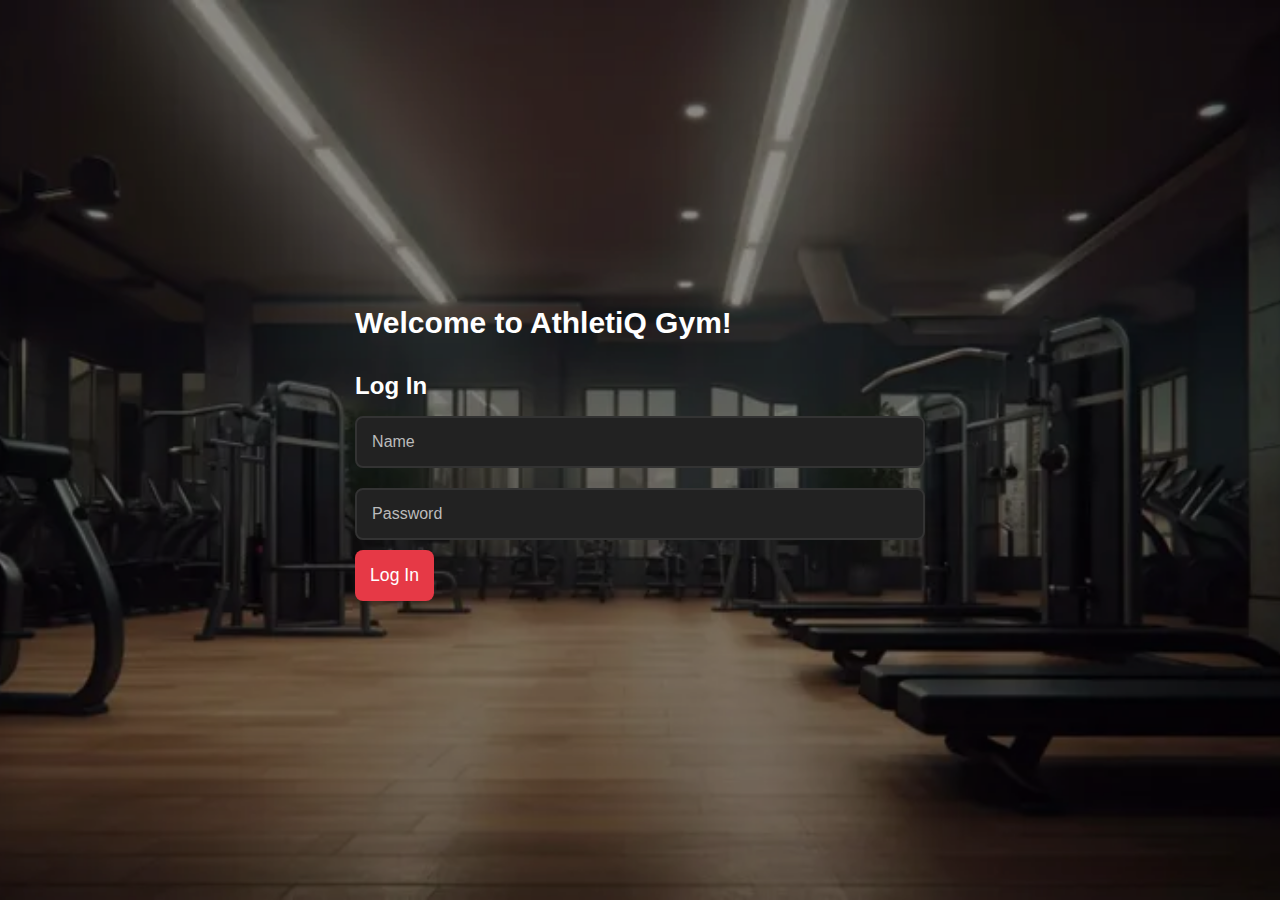
<file: index.html>
<html>
<head>
<meta charset="UTF-8">
<meta name="viewport" content="width=device-width, initial-scale=1.0">
<title>Log In</title>
<link rel = "stylesheet" href = "login.css">
</head>

<body>
    <img src = "gym-bg.jpg" alt = "gym-bg" class = "backgroundP">
    <div class = "containerr">
        <h1>Welcome to AthletiQ Gym!</h1>

        <div class = "form-box">
            <h2>Log In</h2>
            <form id = "loginForm">
                <input type = "text" id = "name" placeholder = "Name" required>
                <input type = "password" id = "passW" placeholder= "Password" required>
                <button type = "button" onclick = "login()">Log In</button>
            </form>
        </div>
    </div>


    <script src ="script.js"></script>
</body>

</html>
</file>
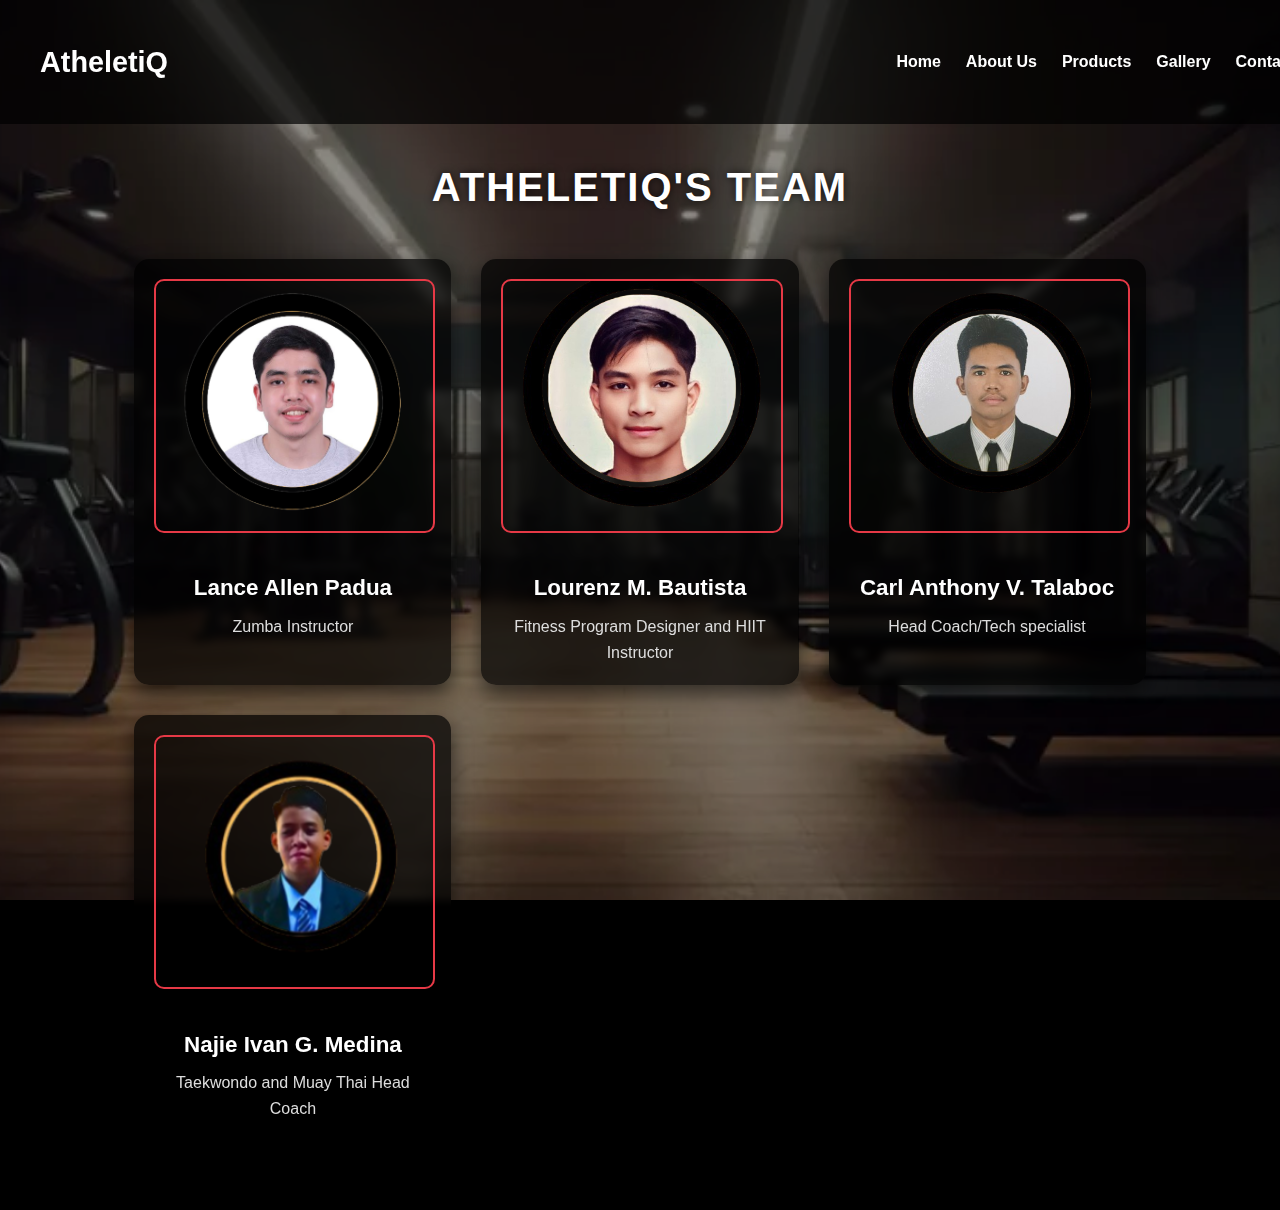
<file: aboutUs.html>
<html>
<head>
<meta charset="UTF-8">
<meta name="viewport" content="width=device-width, initial-scale=1.0">
<title>Home</title>
<link rel = "stylesheet" href = "aboutStyle.css">
</head>


<body>
	<header>
		<h2 class = "bName">AtheletiQ</h2>
		<ul class = "navMenu">
			<li class = "navItem">
				<a href = "home.html" class = "navLink">Home</a>
			</li>
			<li class = "navItem">
				<a href = "about.html" class = "navLink">About Us</a>
			</li>
			<li class = "navItem">
				<a href = "product.html" class = "navLink">Products</a>
			</li>
			<li class = "navItem">
				<a href = "gallery.html" class = "navLink">Gallery</a>
			</li>
			<li class = "navItem">
				<a href = "contact.html" class = "navLink">Contact Us</a>
			</li>
	</header>
	<img src = "gym-bg.jpg" alt = "gym-bg" class = "backgroundP">
	<section class = "abtUs">
		<h1>AtheletiQ's Team</h1>
		<div class="team-container">
          <div class="member-card">
            <img src="padua.png" alt="Member 1">
            <h3>Lance Allen Padua</h3>
            <p>Zumba Instructor</p>
          </div>
          <div class="member-card">
            <img src="lourenz.png" alt="Member 2">
            <h3>Lourenz M. Bautista</h3>
            <p>Fitness Program Designer and HIIT Instructor</p>
          </div>
          <div class="member-card">
            <img src="talaboc.png" alt="Member 3">
            <h3>Carl Anthony V. Talaboc</h3>
            <p>Head Coach/Tech specialist</p>
          </div>
          <div class="member-card">
            <img src="najie.png" alt="Member 4">
            <h3>Najie Ivan G. Medina</h3>
            <p>Taekwondo and Muay Thai Head Coach</p>
          </div>

	
</body>




</html>
</file>
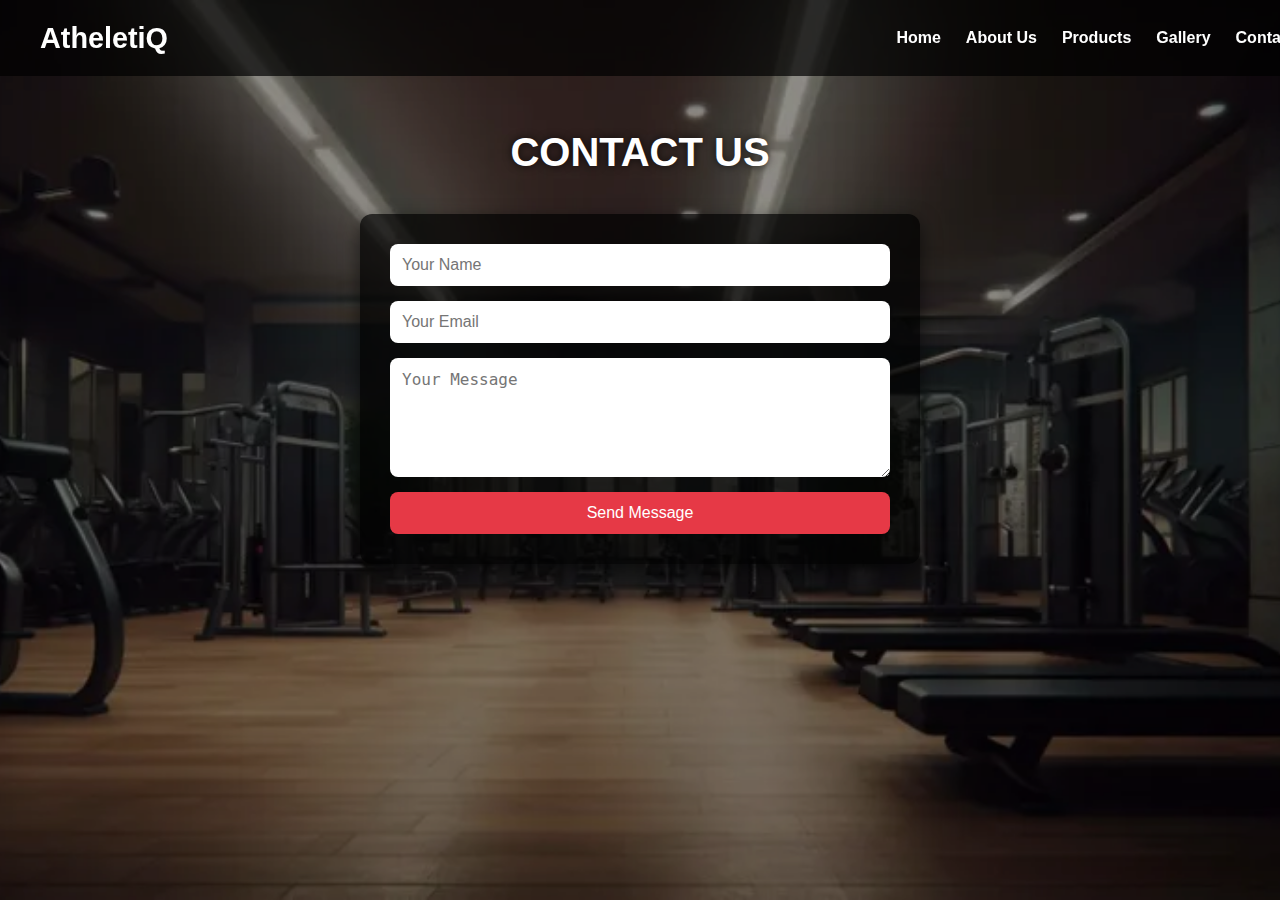
<file: contact.html>
<html>
<head>
<meta charset="UTF-8">
<meta name="viewport" content="width=device-width, initial-scale=1.0">
<title>Home</title>
<link rel = "stylesheet" href = "cStyle.css">
</head>

<body>
	<header>
		<h2 class = "bName">AtheletiQ</h2>
		<ul class = "navMenu">
			<li class = "navItem">
				<a href = "index.html" class = "navLink">Home</a>
			</li>
			<li class = "navItem">
				<a href = "aboutUs.html" class = "navLink">About Us</a>
			</li>
			<li class = "navItem">
				<a href = "product.html" class = "navLink">Products</a>
			</li>
			<li class = "navItem">
				<a href = "gallery.html" class = "navLink">Gallery</a>
			</li>
			<li class = "navItem">
				<a href = "contact.html" class = "navLink">Contact Us</a>
			</li>
	</header>
	<img src = "gym-bg.jpg" alt = "gym-bg" class = "backgroundP">
	<section class="contact">
		<h1>Contact Us</h1>
		<form action="thankyou.html" method="GET" class="contact-form">
		  <input type="text" name="name" placeholder="Your Name" required>
		  <input type="email" name="email" placeholder="Your Email" required>
		  <textarea name="message" placeholder="Your Message" rows="5" required></textarea>
		  <button type="submit">Send Message</button>
		</form>
	 </section>
</body>

</html>
</file>
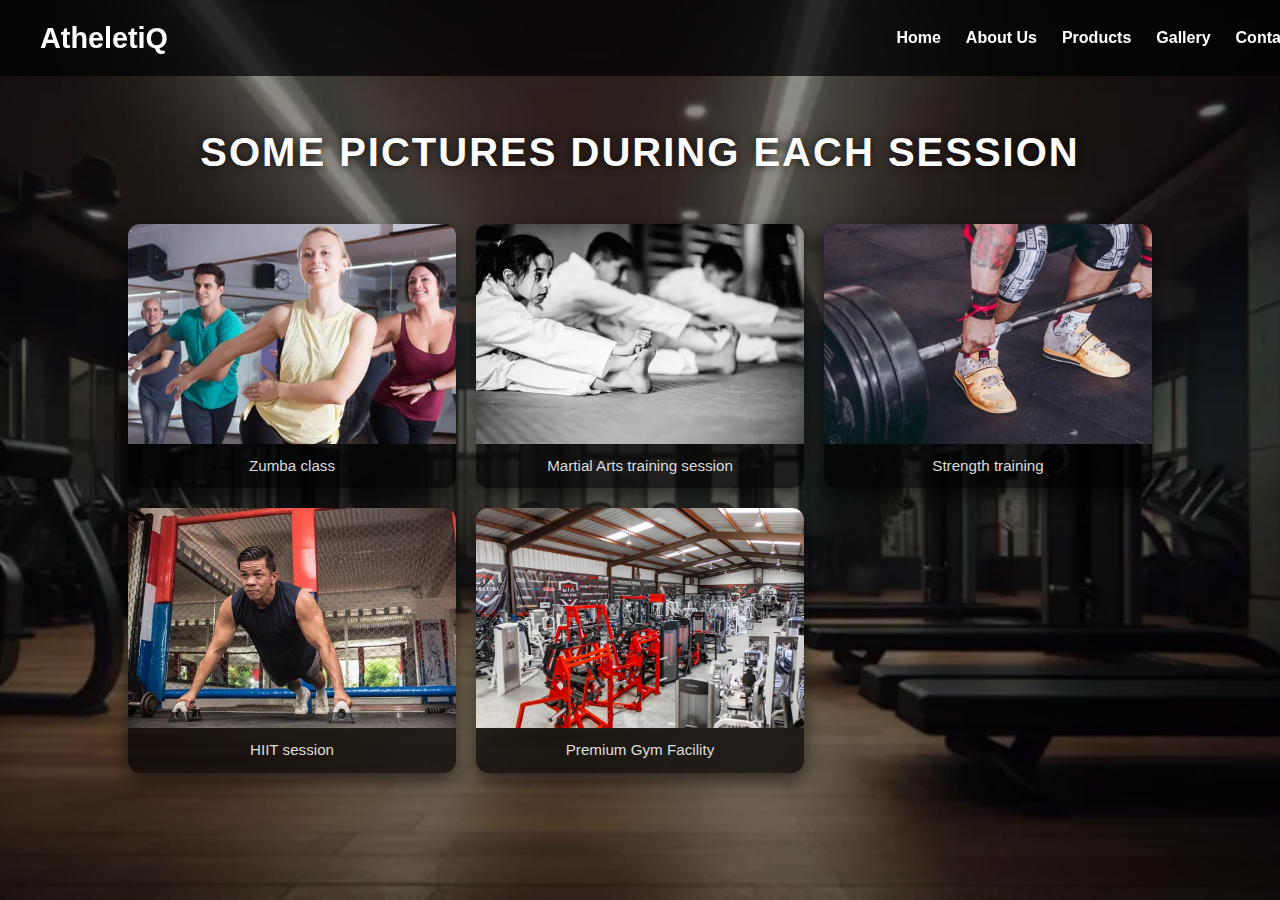
<file: gallery.html>
<html>
<head>
<meta charset="UTF-8">
<meta name="viewport" content="width=device-width, initial-scale=1.0">
<title>Home</title>
<link rel = "stylesheet" href = "gStyle.css">
</head>

<body>
	<header>
		<h2 class = "bName">AtheletiQ</h2>
		<ul class = "navMenu">
			<li class = "navItem">
				<a href = "home.html" class = "navLink">Home</a>
			</li>
			<li class = "navItem">
				<a href = "aboutUs.html" class = "navLink">About Us</a>
			</li>
			<li class = "navItem">
				<a href = "product.html" class = "navLink">Products</a>
			</li>
			<li class = "navItem">
				<a href = "gallery.html" class = "navLink">Gallery</a>
			</li>
			<li class = "navItem">
				<a href = "contact.html" class = "navLink">Contact Us</a>
			</li>
	</header>
	<img src = "gym-bg.jpg" alt = "gym-bg" class = "backgroundP">
	
	<section class="gallery">
	  <h1>Some pictures during each session</h1>
	  <div class="gallery-container">
		<div class="gallery-item">
		  <img src="zumba-class.jpg" alt="Zumba Class">
		  <p>Zumba class</p>
		</div>
		<div class="gallery-item">
		  <img src="martial-arts.jpg" alt="Martial Arts">
		  <p>Martial Arts training session </p>
		</div>
		<div class="gallery-item">
		  <img src="weightlifting.jpg" alt="Weightlifting">
		  <p>Strength training </p>
		</div>
		<div class="gallery-item">
		  <img src="hiit.jpg" alt="HIIT Class">
		  <p>HIIT session</p>
		</div>
		<div class="gallery-item">
		  <img src="gym-equipment.jpg" alt="Gym Equipment">
		  <p>Premium Gym Facility</p>
		</div>
	  </div>
	</section>
	
</body>



</html>
</file>
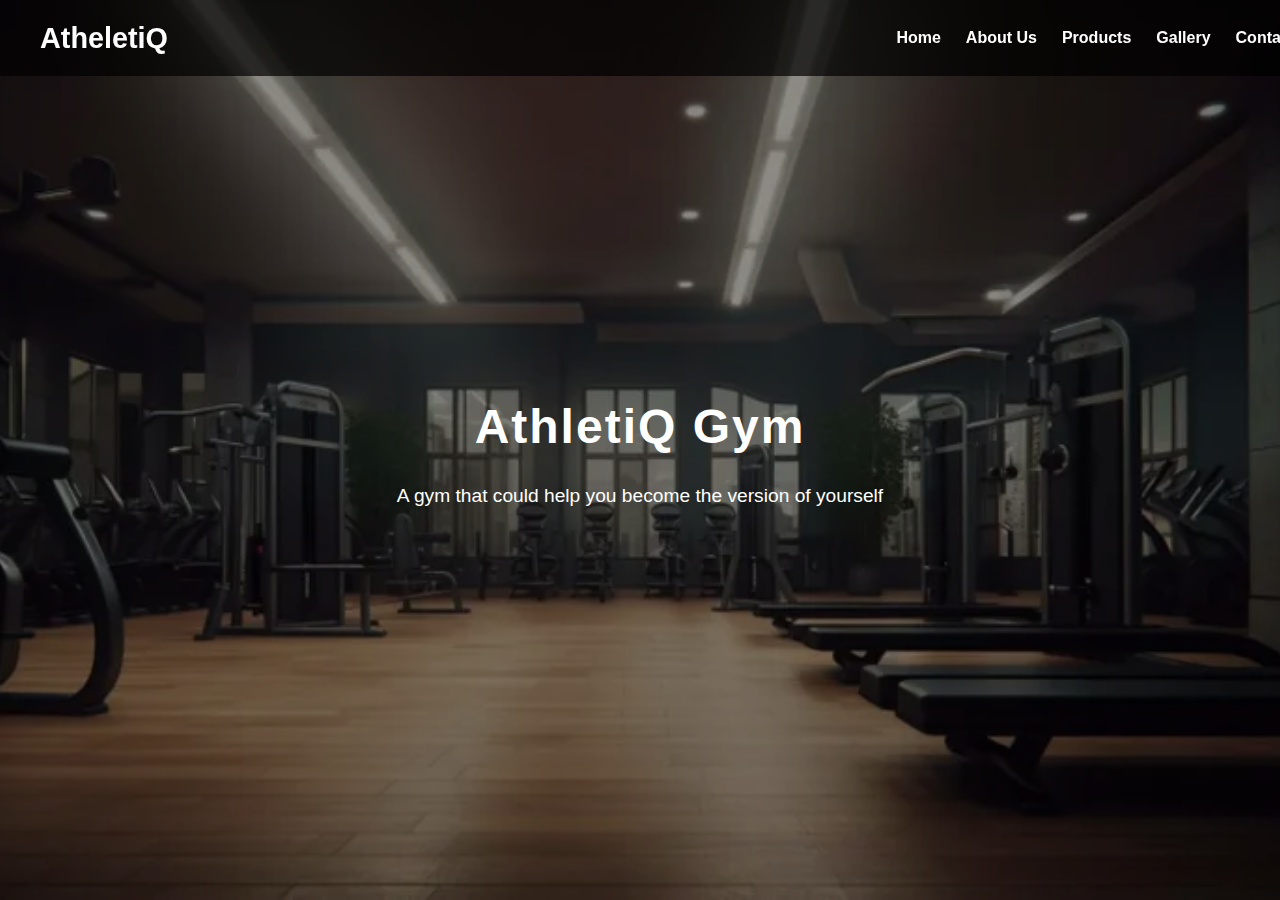
<file: home.html>
<html>
<head>
<meta charset="UTF-8">
<meta name="viewport" content="width=device-width, initial-scale=1.0">
<title>Home</title>
<link rel = "stylesheet" href = "style.css">
</head>

<body>
	<header>
		<h2 class = "bName">AtheletiQ</h2>
		<ul class = "navMenu">
			<li class = "navItem">
				<a href = "home.html" class = "navLink">Home</a>
			</li>
			<li class = "navItem">
				<a href = "aboutUs.html" class = "navLink">About Us</a>
			</li>
			<li class = "navItem">
				<a href = "product.html" class = "navLink">Products</a>
			</li>
			<li class = "navItem">
				<a href = "gallery.html" class = "navLink">Gallery</a>
			</li>
			<li class = "navItem">
				<a href = "contact.html" class = "navLink">Contact Us</a>
			</li>
	</header>
	
	<main class = "body">
		<div class = "hHeader">
		<img src = "gym-bg.jpg" alt = "gym-bg" class = "backgroundP">
		<h1>AthletiQ Gym</h1>
		<p>A gym that could help you become the version of yourself</p>
</body>


</html>
</file>
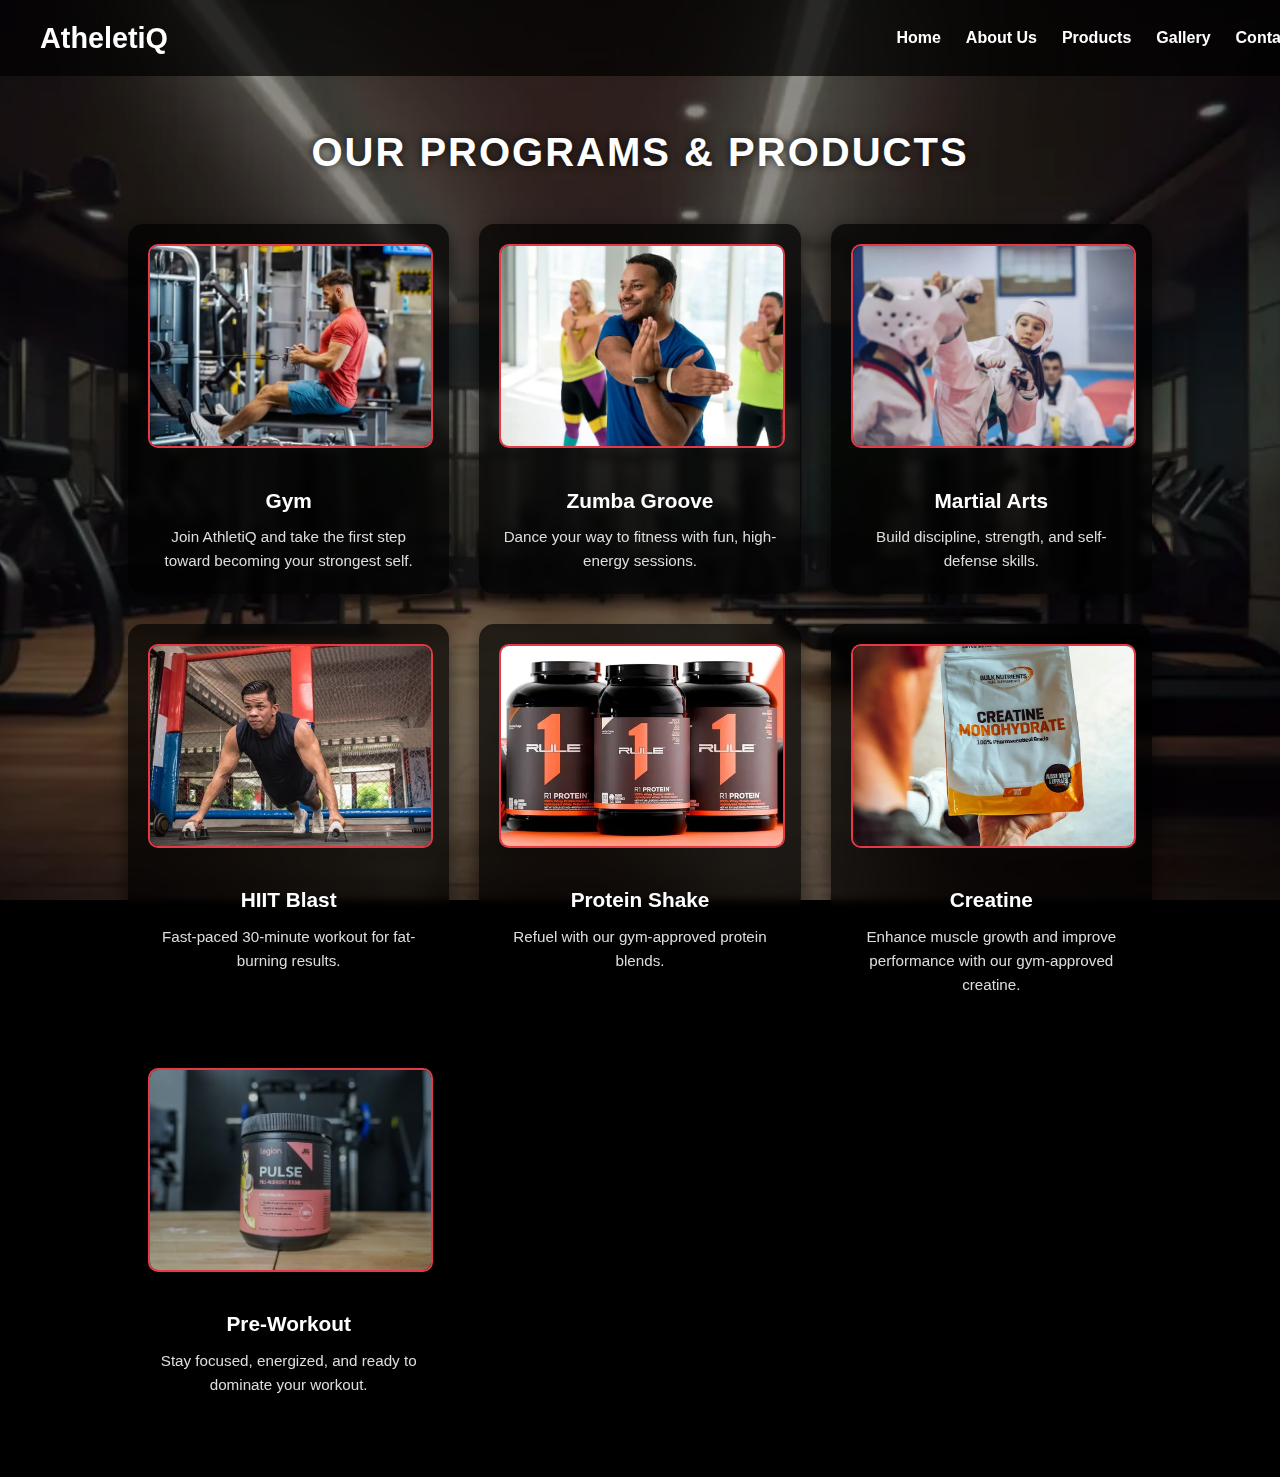
<file: product.html>
<html>
<head>
<meta charset="UTF-8">
<meta name="viewport" content="width=device-width, initial-scale=1.0">
<title>Home</title>
<link rel = "stylesheet" href = "pStyle.css">
</head>

<body>
	<header>
		<h2 class = "bName">AtheletiQ</h2>
		<ul class = "navMenu">
			<li class = "navItem">
				<a href = "home.html" class = "navLink">Home</a>
			</li>
			<li class = "navItem">
				<a href = "aboutUs.html" class = "navLink">About Us</a>
			</li>
			<li class = "navItem">
				<a href = "product.html" class = "navLink">Products</a>
			</li>
			<li class = "navItem">
				<a href = "gallery.html" class = "navLink">Gallery</a>
			</li>
			<li class = "navItem">
				<a href = "contact.html" class = "navLink">Contact Us</a>
			</li>
	</header>
	<img src = "gym-bg.jpg" alt = "gym-bg" class = "backgroundP">
	<section class="products">
	  <h1>Our Programs & Products</h1>
	  <div class="product-container">
	  <div class="product-card">
		  <img src="gym.jpg" alt="gym">
		  <h3>Gym</h3>
		  <p>Join AthletiQ and take the first step toward becoming your strongest self.</p>
		</div>
		<div class="product-card">
		  <img src="zumba.jpg" alt="Zumba Class">
		  <h3>Zumba Groove</h3>
		  <p>Dance your way to fitness with fun, high-energy sessions.</p>
		</div>
		<div class="product-card">
		  <img src="martial.jpg" alt="Martial Arts">
		  <h3>Martial Arts</h3>
		  <p>Build discipline, strength, and self-defense skills.</p>
		</div>
		<div class="product-card">
		  <img src="hiit.jpg" alt="HIIT">
		  <h3>HIIT Blast</h3>
		  <p>Fast-paced 30-minute workout for fat-burning results.</p>
		</div>
		<div class="product-card">
		  <img src="protein.jpg" alt="Protein Shake">
		  <h3>Protein Shake</h3>
		  <p>Refuel with our gym-approved protein blends.</p>
		</div>
		<div class="product-card">
		  <img src="crea.jpg" alt="Creatine">
		  <h3>Creatine</h3>
		  <p>Enhance muscle growth and improve performance with our gym-approved creatine.</p>
		</div>
		<div class="product-card">
		  <img src="preW.jpg" alt="pre-workout">
		  <h3>Pre-Workout</h3>
		  <p>Stay focused, energized, and ready to dominate your workout.</p>
		</div>
	  </div>
	</section>

	
</body>


</html>
</file>
<file: login.css>
* {
  margin: 0;
  padding: 0;
  box-sizing: border-box;
}

body {
  font-family: Arial, Helvetica, sans-serif;
  color: #fff;
  background-color: #000;
  line-height: 1.6;
  height: 100vh;
  display: flex;
  justify-content: center;
  align-items: center;
  padding: 0;
}

.backgroundP {
  position: absolute;
  top: 0;
  left: 0;
  width: 100%;
  height: 100%;
  object-fit: cover;
  filter: brightness(60%);
  z-index: -1;
}

.contact {
  display: flex;
  flex-direction: column;
  justify-content: center;
  align-items: center;
  width: 100%;
  max-width: 600px;
  padding: 40px;
  background: rgba(0, 0, 0, 0.7);
  border-radius: 12px;
  box-shadow: 0 8px 20px rgba(0, 0, 0, 0.6);
  text-align: center;
}

h1 {
  font-size: 30px;
  margin-bottom: 20px;
  color: #fff;
  font-weight: bold;
}


.contact-form {
  display: flex;
  flex-direction: column;
  gap: 15px;
  width: 100%;
}

input, textarea {
  width: 100%;
  padding: 15px;
  margin: 10px 0;
  border-radius: 8px;
  border: 2px solid #333;
  font-size: 16px;
  background-color: #222;
  color: #fff;
}

input::placeholder, textarea::placeholder {
  color: #bbb;
}

button {
  background-color: #e63946;
  color: white;
  padding: 15px;
  border: none;
  border-radius: 8px;
  font-size: 1.1rem;
  cursor: pointer;
  transition: background 0.3s ease;
}

button:hover {
  background: #ff4d5d;
}

/* Error message style */
#loginMessage {
  color: #f77;
  font-weight: bold;
  margin-top: 10px;
}
</file>
<file: aboutStyle.css>
body {
  font-family: Arial, Helvetica, sans-serif;
  color: #fff;
  background-color: #000;
  line-height: 1.6;
}

header {
  display: flex;
  justify-content: space-between;
  align-items: center;
  padding: 15px 40px;
  background: rgba(0, 0, 0, 0.7);
  position: fixed;
  width: 100%;
  top: 0;
  left: 0;
  z-index: 1000;
}

.bName {
  font-size: 1.8rem;
  font-weight: bold;
  color: white;
}

.navMenu {
  list-style: none;
  display: flex;
  gap: 25px;
}

.navLink {
  color: white;
  text-decoration: none;
  font-weight: bold;
  transition: color 0.3s ease;
}

.navLink:hover {
  color: #e63946;
}

.backgroundP {
  position: absolute;
  top: 0;
  left: 0;
  width: 100%;
  height: 100%;
  object-fit: cover;
  filter: brightness(60%);
  z-index: -1;
}


.abtUs {
  text-align: center;
  padding: 120px 10% 60px; 
  color: #fff;
  position: relative;
  z-index: 1;
}

.abtUs h1 {
  font-size: 2.5rem;
  margin-bottom: 40px;
  font-weight: bold;
  letter-spacing: 2px;
  color: white; 
  text-transform: uppercase;
  text-shadow: 0 0 8px rgba(0,0,0,0.7);
}

.team-container {
  display: grid;
  grid-template-columns: repeat(auto-fit, minmax(250px, 1fr));
  gap: 30px;
  justify-content: center;
}

.member-card {
  background: rgba(0, 0, 0, 0.7);
  border-radius: 15px;
  padding: 20px;
  box-shadow: 0 8px 20px rgba(0, 0, 0, 0.6);
  transition: transform 0.3s ease, background 0.3s ease;
  backdrop-filter: blur(4px);
}

.member-card img {
  width: 100%;
  height: 250px;
  object-fit: cover;
  border-radius: 10px;
  margin-bottom: 15px;
  border: 2px solid #e63946;
}

.member-card h3 {
  font-size: 1.4rem;
  margin-bottom: 8px;
  font-weight: bold;
}

.member-card p {
  font-size: 1rem;
  color: #ddd;
  margin: 0;
}

.member-card:hover {
  transform: translateY(-5px);
  background: rgba(0, 0, 0, 0.85);
}
</file>
<file: cStyle.css>
body, h1, h2, p, ul, li {
  margin: 0;
  padding: 0;
  box-sizing: border-box;
}

body {
  font-family: Arial, Helvetica, sans-serif;
  color: #fff;
  background-color: #000;
  line-height: 1.6;
}

header {
  display: flex;
  justify-content: space-between;
  align-items: center;
  padding: 15px 40px;
  background: rgba(0, 0, 0, 0.7);
  position: fixed;
  width: 100%;
  top: 0;
  left: 0;
  z-index: 1000;
}

.bName {
  font-size: 1.8rem;
  font-weight: bold;
  color: white;
}

.navMenu {
  list-style: none;
  display: flex;
  gap: 25px;
}

.navLink {
  color: white;
  text-decoration: none;
  font-weight: bold;
  transition: color 0.3s ease;
}

.navLink:hover {
  color: #e63946;
}

.hHeader {
  position: relative;
  height: 100vh;
  width: 100%;
  display: flex;
  justify-content: center;
  align-items: center;
  text-align: center;
  flex-direction: column;
}

.backgroundP {
  position: absolute;
  top: 0;
  left: 0;
  width: 100%;
  height: 100%;
  object-fit: cover;
  filter: brightness(60%);
  z-index: -1;
}

.contact {
  text-align: center;
  padding: 120px 10% 60px;
  color: #fff;
}

.contact h1 {
  font-size: 2.5rem;
  margin-bottom: 30px;
  color: white;
  text-transform: uppercase;
  text-shadow: 0 0 8px rgba(0,0,0,0.7);
}

.contact-form {
  display: flex;
  flex-direction: column;
  gap: 15px;
  max-width: 500px;
  margin: 0 auto;
  background: rgba(0, 0, 0, 0.7);
  padding: 30px;
  border-radius: 12px;
  box-shadow: 0 8px 20px rgba(0, 0, 0, 0.6);
}

.contact-form input,
.contact-form textarea {
  padding: 12px;
  border: none;
  border-radius: 8px;
  font-size: 1rem;
  outline: none;
}

.contact-form button {
  background-color: #e63946;
  color: white;
  padding: 12px;
  border: none;
  border-radius: 8px;
  font-size: 1rem;
  cursor: pointer;
  transition: background 0.3s ease;
}

.contact-form button:hover {
  background-color: #ff4d5d;
}
</file>
<file: gStyle.css>
body, h1, h2, p, ul, li {
  margin: 0;
  padding: 0;
  box-sizing: border-box;
}

body {
  font-family: Arial, Helvetica, sans-serif;
  color: #fff;
  background-color: #000;
  line-height: 1.6;
}

header {
  display: flex;
  justify-content: space-between;
  align-items: center;
  padding: 15px 40px;
  background: rgba(0, 0, 0, 0.7);
  position: fixed;
  width: 100%;
  top: 0;
  left: 0;
  z-index: 1000;
}

.bName {
  font-size: 1.8rem;
  font-weight: bold;
  color: white;
}

.navMenu {
  list-style: none;
  display: flex;
  gap: 25px;
}

.navLink {
  color: white;
  text-decoration: none;
  font-weight: bold;
  transition: color 0.3s ease;
}

.navLink:hover {
  color: #e63946;
}

.hHeader {
  position: relative;
  height: 100vh;
  width: 100%;
  display: flex;
  justify-content: center;
  align-items: center;
  text-align: center;
  flex-direction: column;
}

.backgroundP {
  position: absolute;
  top: 0;
  left: 0;
  width: 100%;
  height: 100%;
  object-fit: cover;
  filter: brightness(60%);
  z-index: -1;
}

.gallery {
  text-align: center;
  padding: 120px 10% 60px;
  color: #fff;
  position: relative;
}

.gallery h1 {
  font-size: 2.5rem;
  margin-bottom: 40px;
  font-weight: bold;
  letter-spacing: 2px;
  color: #red;
  text-transform: uppercase;
  text-shadow: 0 0 8px rgba(0,0,0,0.7);
}

.gallery-container {
  display: grid;
  grid-template-columns: repeat(auto-fit, minmax(250px, 1fr));
  gap: 20px;
}

.gallery-item {
  background: rgba(0, 0, 0, 0.7);
  border-radius: 12px;
  overflow: hidden;
  box-shadow: 0 8px 20px rgba(0, 0, 0, 0.6);
  transition: transform 0.3s ease, background 0.3s ease;
}

.gallery-item img {
  width: 100%;
  height: 220px;
  object-fit: cover;
  display: block;
}

.gallery-item p {
  margin: 10px 0;
  font-size: 0.95rem;
  color: #ddd;
}

.gallery-item:hover {
  transform: scale(1.03);
  background: rgba(0, 0, 0, 0.85);
}
</file>
<file: style.css>
body, h1, h2, p, ul, li {
  margin: 0;
  padding: 0;
  box-sizing: border-box;
}

body {
  font-family: Arial, Helvetica, sans-serif;
  color: #fff;
  background-color: #000;
  line-height: 1.6;
}

header {
  display: flex;
  justify-content: space-between;
  align-items: center;
  padding: 15px 40px;
  background: rgba(0, 0, 0, 0.7);
  position: fixed;
  width: 100%;
  top: 0;
  left: 0;
  z-index: 1000;
}

.bName {
  font-size: 1.8rem;
  font-weight: bold;
  color: white;
}

.navMenu {
  list-style: none;
  display: flex;
  gap: 25px;
}

.navLink {
  color: white;
  text-decoration: none;
  font-weight: bold;
  transition: color 0.3s ease;
}

.navLink:hover {
  color: #e63946;
}

.hHeader {
  position: relative;
  height: 100vh;
  width: 100%;
  display: flex;
  justify-content: center;
  align-items: center;
  text-align: center;
  flex-direction: column;
}

.backgroundP {
  position: absolute;
  top: 0;
  left: 0;
  width: 100%;
  height: 100%;
  object-fit: cover;
  filter: brightness(60%);
  z-index: -1;
}

.hHeader h1 {
  font-size: 3rem;
  margin-bottom: 15px;
  letter-spacing: 2px;
}

.hHeader p {
  font-size: 1.2rem;
  max-width: 600px;
  margin: 0 auto;
  padding: 0 20px;
}
</file>
<file: pStyle.css>
body, h1, h2, p, ul, li {
  margin: 0;
  padding: 0;
  box-sizing: border-box;
}

body {
  font-family: Arial, Helvetica, sans-serif;
  color: #fff;
  background-color: #000;
  line-height: 1.6;
}

header {
  display: flex;
  justify-content: space-between;
  align-items: center;
  padding: 15px 40px;
  background: rgba(0, 0, 0, 0.7);
  position: fixed;
  width: 100%;
  top: 0;
  left: 0;
  z-index: 1000;
}

.bName {
  font-size: 1.8rem;
  font-weight: bold;
  color: white;
}

.navMenu {
  list-style: none;
  display: flex;
  gap: 25px;
}

.navLink {
  color: white;
  text-decoration: none;
  font-weight: bold;
  transition: color 0.3s ease;
}

.navLink:hover {
  color: #e63946;
}

.hHeader {
  position: relative;
  height: 100vh;
  width: 100%;
  display: flex;
  justify-content: center;
  align-items: center;
  text-align: center;
  flex-direction: column;
}

.backgroundP {
  position: absolute;
  top: 0;
  left: 0;
  width: 100%;
  height: 100%;
  object-fit: cover;
  filter: brightness(60%);
  z-index: -1;
}


.products {
  text-align: center;
  padding: 120px 10% 60px;
  color: #fff;
  position: relative;
  z-index: 1;
}

.products h1 {
  font-size: 2.5rem;
  margin-bottom: 40px;
  font-weight: bold;
  letter-spacing: 2px;
  color: white;
  text-transform: uppercase;
  text-shadow: 0 0 8px rgba(0,0,0,0.7);
}

.product-container {
  display: grid;
  grid-template-columns: repeat(auto-fit, minmax(250px, 1fr));
  gap: 30px;
}

.product-card {
  background: rgba(0, 0, 0, 0.7);
  border-radius: 15px;
  padding: 20px;
  box-shadow: 0 8px 20px rgba(0, 0, 0, 0.6);
  transition: transform 0.3s ease, background 0.3s ease;
  backdrop-filter: blur(4px);
}

.product-card img {
  width: 100%;
  height: 200px;
  object-fit: cover;
  border-radius: 10px;
  margin-bottom: 15px;
  border: 2px solid #e63946;
}

.product-card h3 {
  font-size: 1.3rem;
  margin-bottom: 8px;
  font-weight: bold;
}

.product-card p {
  font-size: 0.95rem;
  color: #ddd;
  margin: 0;
}

.product-card:hover {
  transform: translateY(-5px);
  background: rgba(0, 0, 0, 0.85);
}
</file>
